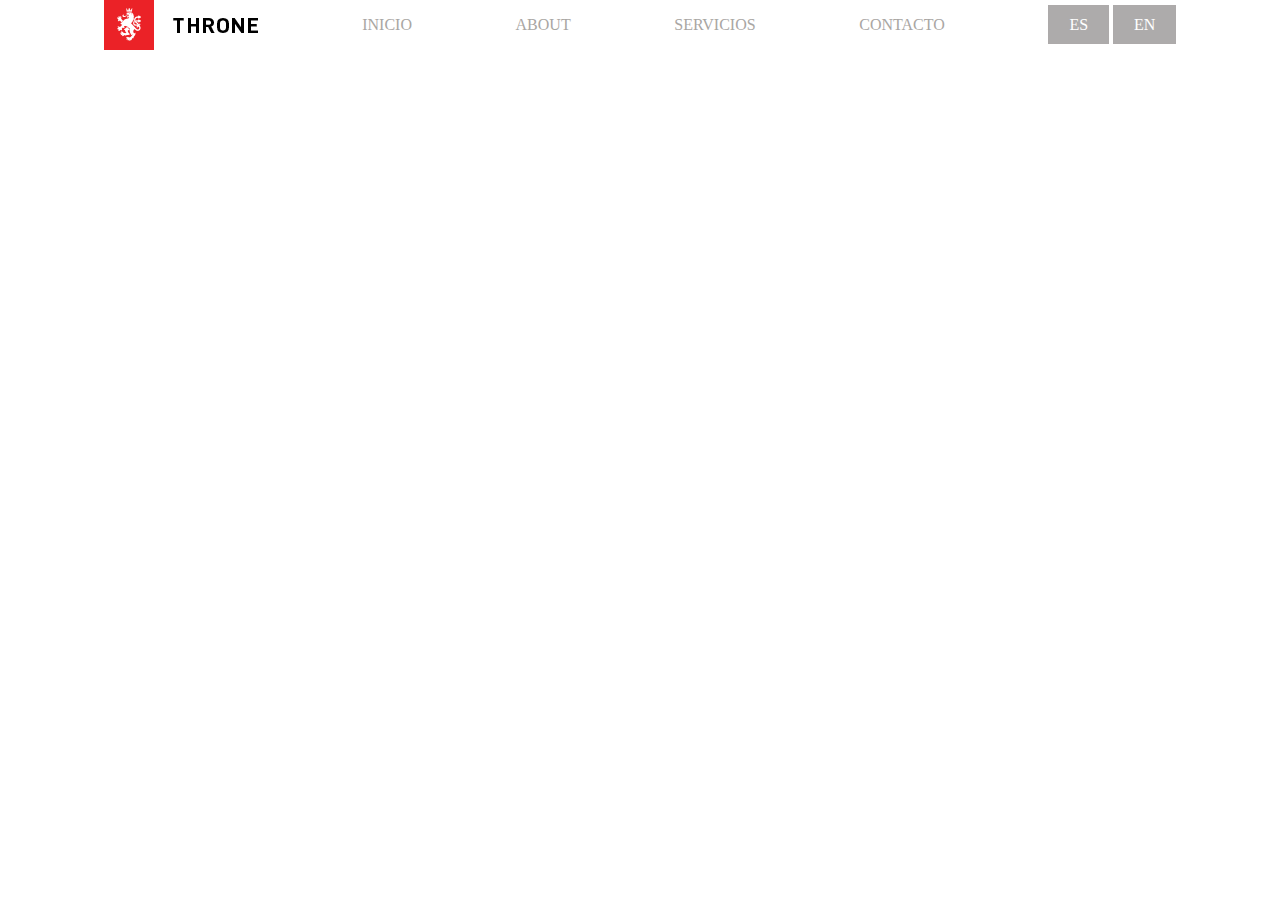
<file: ejercicio 1/index.html>
<!DOCTYPE html>
<html lang="en">

<head>
    <meta charset="UTF-8">
    <meta http-equiv="X-UA-Compatible" content="IE=edge">
    <meta name="viewport" content="width=device-width, initial-scale=1.0">
    <title>Menu</title>
    <link rel="stylesheet" href="style.css">
</head>

<body>
    <section>
        <img src="images/Ejercicio_Flexbox_Logo.png" />

        <div>INICIO</div>
        <div>ABOUT</div>
        <div>SERVICIOS</div>
        <div>CONTACTO</div>
        <div class="len">
            <a class="es" href="">ES</a>
            <a class="es" href="">EN</a>
        </div>
    </section>
</body>

</html>
</file>
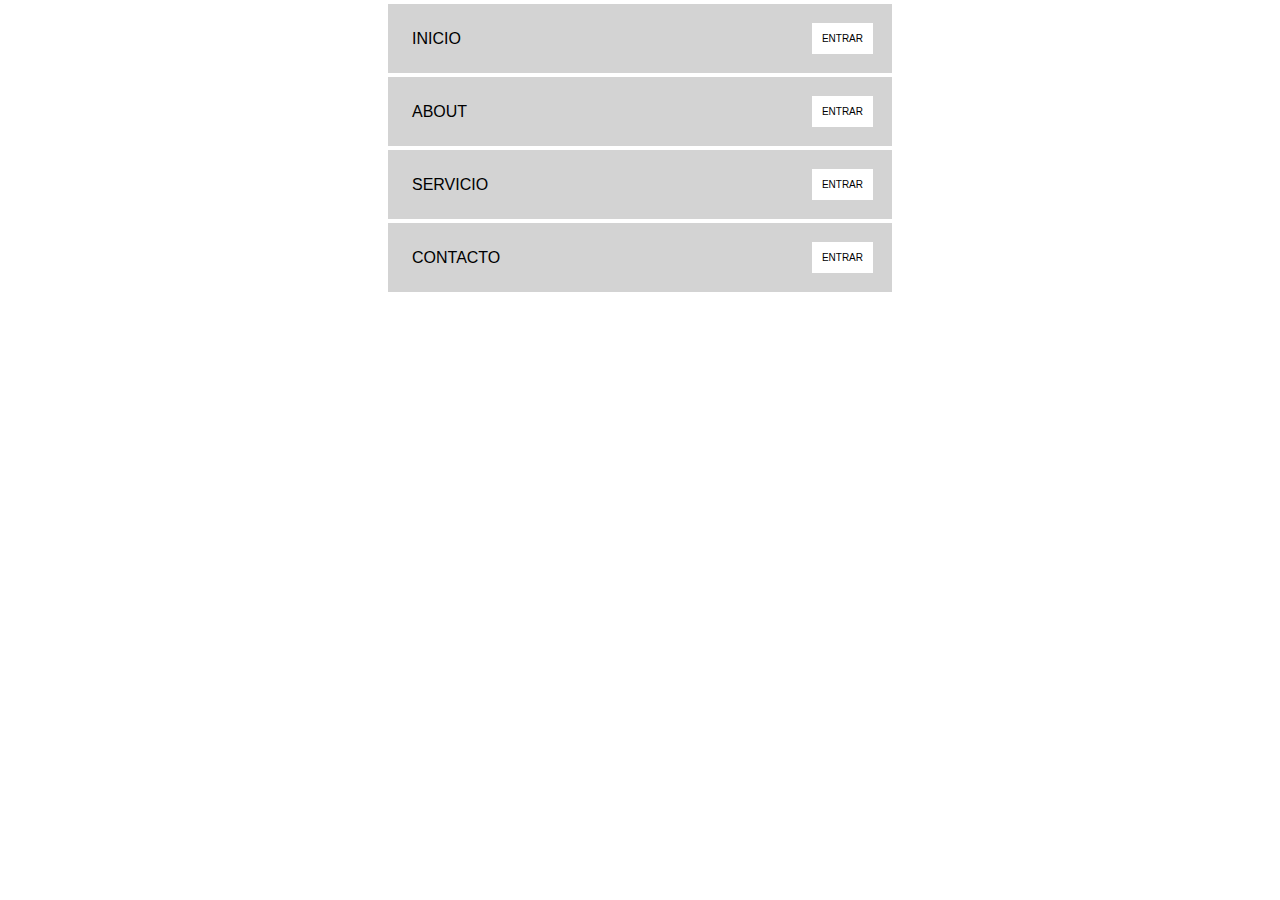
<file: ejercicio 2/index.html>
<!DOCTYPE html>
<html lang="es">

<head>
    <meta charset="UTF-8">
    <meta http-equiv="X-UA-Compatible" content="IE=edge">
    <meta name="viewport" content="width=device-width, initial-scale=1.0">
    <link rel="stylesheet" href="style.css">
    <title>ejercicio 2</title>
</head>

<body>
    <nav>

        <ul>
            <li><span>INICIO</span> <button>ENTRAR</button></li>
            <li><span>ABOUT</span> <button>ENTRAR</button></li>
            <li><span>SERVICIO</span> <button>ENTRAR</button></li>
            <li><span>CONTACTO</span> <button>ENTRAR</button></li>
        </ul>

    </nav>
</body>

</html>
</file>
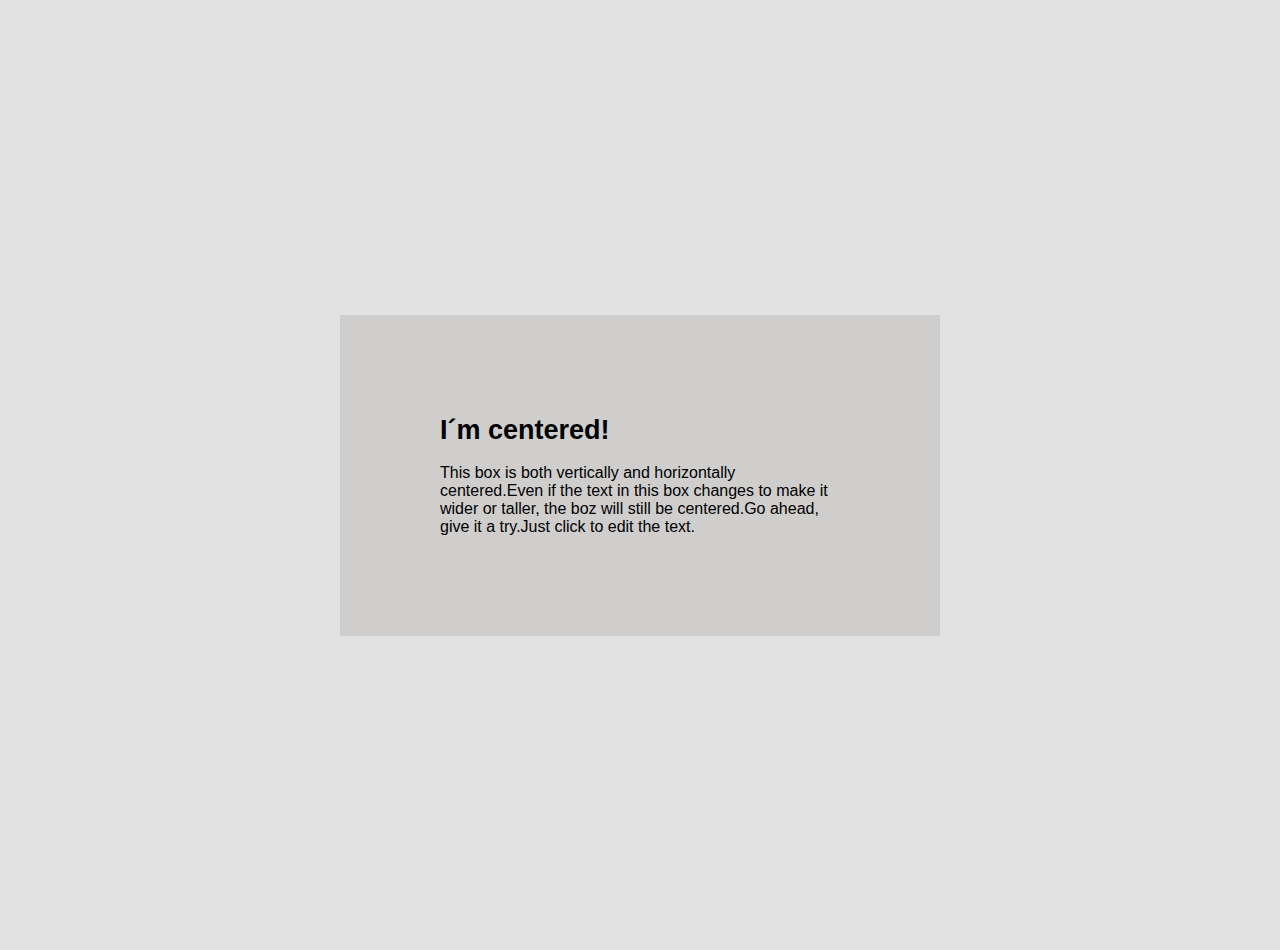
<file: ejercicio 3/index.html>
<!DOCTYPE html>
<html lang="en">

<head>
    <meta charset="UTF-8">
    <meta http-equiv="X-UA-Compatible" content="IE=edge">
    <meta name="viewport" content="width=device-width, initial-scale=1.0">
    <title>Ejercicio 3</title>
    <link rel="stylesheet" href="style.css">
</head>

<body>
    <section>
        <div>
            <a class="titulo">I´m centered!</a>
            <br>
            <br>
            <a class="texto"> This box is both vertically and horizontally centered.Even if the text in this box changes to make it wider or taller, the boz will still be centered.Go ahead, give it a try.Just click to edit the text.</a>
        </div>
    </section>
</body>

</html>
</file>
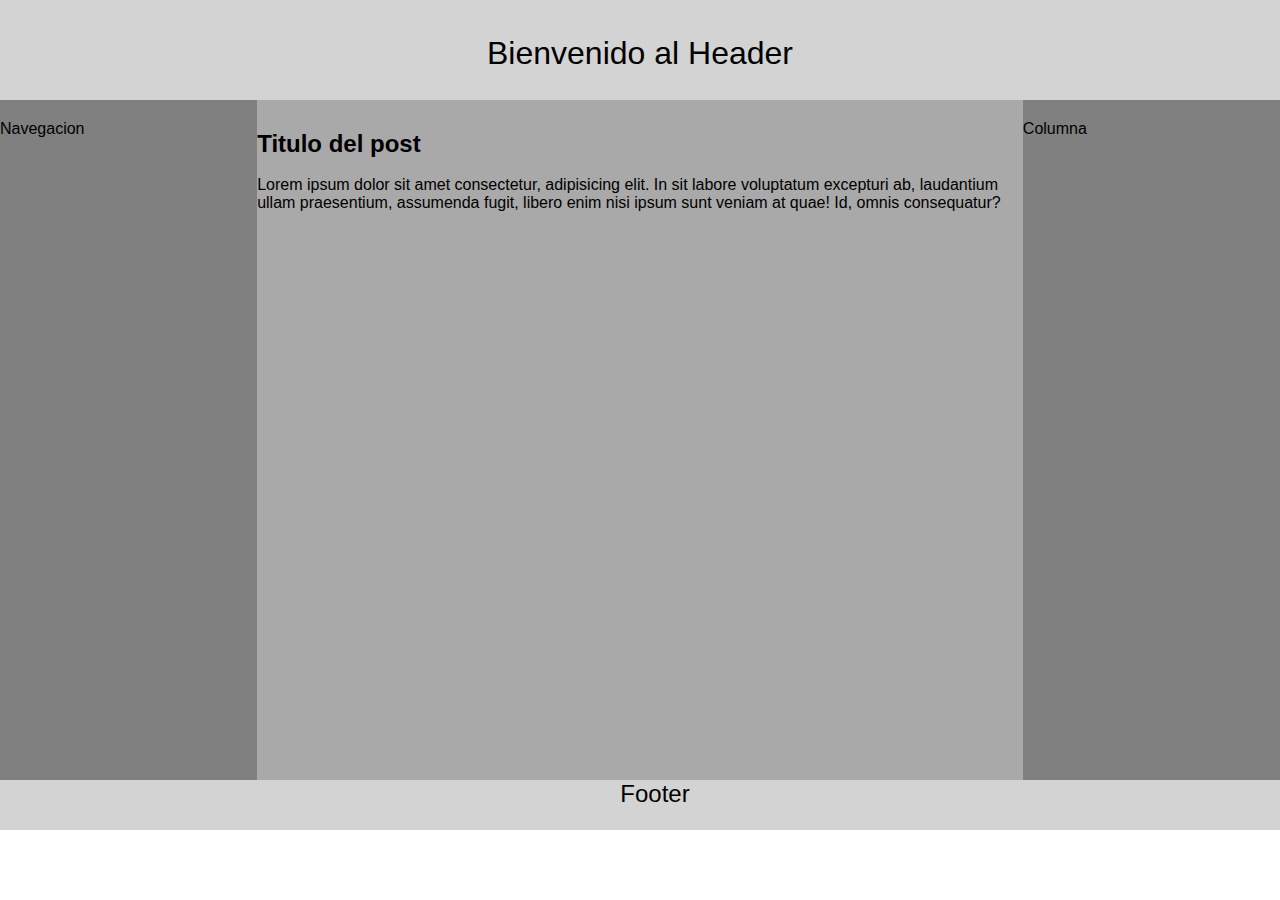
<file: ejercicio 5/index.html>
<!DOCTYPE html>
<html lang="en">

<head>
    <meta charset="UTF-8">
    <meta http-equiv="X-UA-Compatible" content="IE=edge">
    <meta name="viewport" content="width=device-width, initial-scale=1.0">
    <title>ejercicio 5</title>
    <link rel="stylesheet" href="style.css">
</head>

<body>
    <header>Bienvenido al Header</header>
    <main>
        <nav>Navegacion</nav>
        <article>
            <h2>Titulo del post</h2>
            <br>
            <p>Lorem ipsum dolor sit amet consectetur, adipisicing elit. In sit labore voluptatum excepturi ab, laudantium ullam praesentium, assumenda fugit, libero enim nisi ipsum sunt veniam at quae! Id, omnis consequatur?</p>
        </article>
        <aside>Columna</aside>
    </main>
    <footer>Footer</footer>
</body>

</html>
</file>
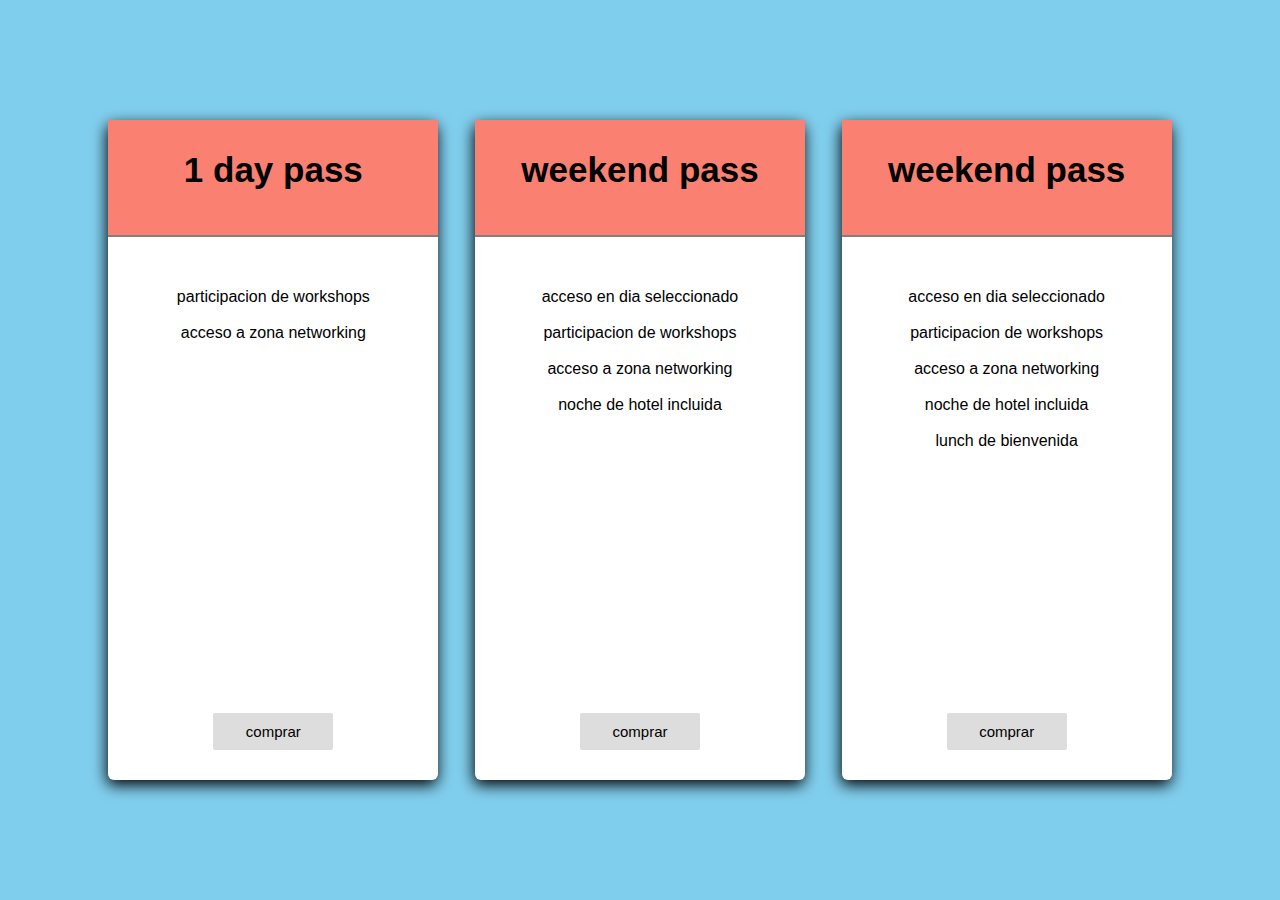
<file: ejercicio 6/index.html>
<!DOCTYPE html>
<html lang="en">

<head>
    <meta charset="UTF-8">
    <meta http-equiv="X-UA-Compatible" content="IE=edge">
    <meta name="viewport" content="width=device-width, initial-scale=1.0">
    <title>Ejercicio 6</title>
    <link rel="stylesheet" href="style.css">
</head>

<body>

    <div class="container">
        <div class="card">
            <div class="card-title">
                <h2>1 day pass</h2>

            </div>
            <div class="card-content">
                <div>
                    <p>participacion de workshops</p><br>
                    <p>acceso a zona networking</p><br>
                </div>
                <button class="rar"><a href="#">comprar</a></button>
            </div>
        </div>
        <div class="card">
            <div class="card-title">
                <h2>weekend pass</h2>

            </div>
            <div class="card-content">
                <div>
                    <p>acceso en dia seleccionado</p><br>
                    <p>participacion de workshops</p><br>
                    <p>acceso a zona networking</p><br>
                    <p>noche de hotel incluida</p><br>
                </div>

                <button class="rar"><a href="#">comprar</a></button>
            </div>
        </div>
        <div class="card">
            <div class="card-title">
                <h2>weekend pass</h2>

            </div>
            <div class="card-content">
                <div>
                    <p>acceso en dia seleccionado</p><br>
                    <p>participacion de workshops</p><br>
                    <p>acceso a zona networking</p><br>
                    <p>noche de hotel incluida</p><br>
                    <p>lunch de bienvenida</p><br>
                </div>
                <button class="rar"><a href="#">comprar</a></button>
            </div>
        </div>
    </div>

</body>

</html>
</file>
<file: ejercicio 1/style.css>
* {
    margin: 0;
    padding: 0;
    box-sizing: border-box;
}

section {
    display: flex;
    flex-flow: row wrap;
    justify-content: space-evenly;
    align-items: center;
    height: 100%;
    color: rgb(169, 166, 163);
}

.es {
    border: 1px solid rgb(173, 170, 170);
    background-color: rgb(173, 171, 171);
    color: white;
    font-family: 'Times New Roman', Times, serif;
    text-decoration: none;
    padding: 10px 20px;
}
</file>
<file: ejercicio 2/style.css>
* {
    margin: 0;
    padding: 0;
}

body {
    width: 100vw;
    height: 100vh;
}

nav {
    list-style-type: none;
    display: flex;
    flex-direction: column;
    font-family: sans-serif;
    width: 100%;
    justify-content: center;
    align-items: center;
}

ul {
    width: 40%;
}

span {
    color: #000;
    padding: 24px;
}

button {
    background-color: rgb(255, 255, 255);
    color: #000;
    font-size: 10px;
    margin: 19px;
    padding: 10px;
    border: none;
    cursor: pointer;
}

li {
    display: flex;
    justify-content: space-between;
    background-color: lightgray;
    margin: 4px;
    align-items: center;
}
</file>
<file: ejercicio 3/style.css>
* {
    margin: 0;
    padding: 0;
}

body {
    background-color: #e2e2e2;
    height: 950px;
    display: flex;
    justify-content: center;
    align-items: center;
}

section {
    width: 30%;
    background-color: #cfcecd;
    width: 400px;
    padding: 100px;
    margin: 100px;
}

.titulo {
    font-weight: bold;
    font-family: 'Segoe UI', Tahoma, Geneva, Verdana, sans-serif;
    font-size: 27px;
}

.texto {
    font-family: 'Segoe UI', Tahoma, Geneva, Verdana, sans-serif;
    font-size: 16px;
}
</file>
<file: ejercicio 5/style.css>
*{
    margin: 0;
    padding: 0;
    box-sizing: border-box;
    font-family: Arial, Helvetica, sans-serif;
}
header{
    padding: 35px 0 0 0;
    text-align: center;
    height: 100px;
    width: 100vw;
    background-color: lightgray;
    font-size: xx-large;
}
main{
    display: flex;
    height: 680px;
    width: 100vw    ;
}

nav{
    display: flex;
    align-content: flex-start;
    background-color: gray;
    width: 500px;
    padding: 20px 0 0 0;
}
aside{
    display: flex;
    align-content: flex-end;
    background-color: gray;
    width: 500px;
    padding: 20px 0 0 0;
}
article{
    display: flex;
    align-content: center;
    background-color: darkgray;
    flex-direction: column;
    
    
}

footer{
    width: 100vw;
    height: 50px;
    text-align: center;
    padding: 0 0 0 30px;
    background-color: lightgray;
    font-size: x-large;
}
h2{
    padding: 30px 0 0 0;
}
</file>
<file: ejercicio 6/style.css>
* {
        margin: 0;
        padding: 0;
        box-sizing: border-box;
        font-family: Arial, Helvetica, sans-serif;
    }
    
    body {
        width: 100%;
        height: 100vh;
        background-color: rgba(128, 206, 237, 1);
    }
    
    .container {
        width: 1100px;
        height: 100%;
        margin: auto;
        display: flex;
        align-items: center;
        justify-content: space-around;
        color: rgb(0, 0, 0);
    }
    
    .container .card {
        width: 330px;
        height: 660px;
        text-align: center;
        background-color: rgb(255, 255, 255);
        border-radius: 6px;
        box-shadow: -1px 5px 15px black;
        transition: transform 0.3s;
        flex-direction: column;
    }
    
    .container .card:hover {
        transform: scale(1.050);
    }
    
    .container .card .card-title {
        padding: 30px 20px;
        border-bottom: 2px solid gray;
    }
    
    .container .card .card-title h2 {
        font-size: 35px;
        padding-bottom: 15px;
        color: rgb(0, 0, 0);
    }
    
    .container .card .card-title p span {
        font-size: 40px;
        padding: 0 5px;
    }
    
    .container .card .card-content button {
        width: 120px;
        padding: 10px 20px;
        background-color: rgb(221 221 221);
        border-radius: 2px;
        border: none;
        cursor: pointer;
        transition: 0.3s;
    }
    
    .container .card .card-content button:hover {
        background: #a99cf6;
        letter-spacing: 1.2px;
    }
    
    .container .card .card-content button a {
        text-decoration: none;
        color: black;
        font-size: 15px;
    }
    
    .card-title {
        background-color: rgb(250 128 113);
    }
    
    .card {
        height: auto;
    }
    
    .card-content {
        margin: 51px;
        display: flex;
        flex-direction: column;
        justify-content: space-between;
        align-items: center;
        height: 70%;
    }
</file>
